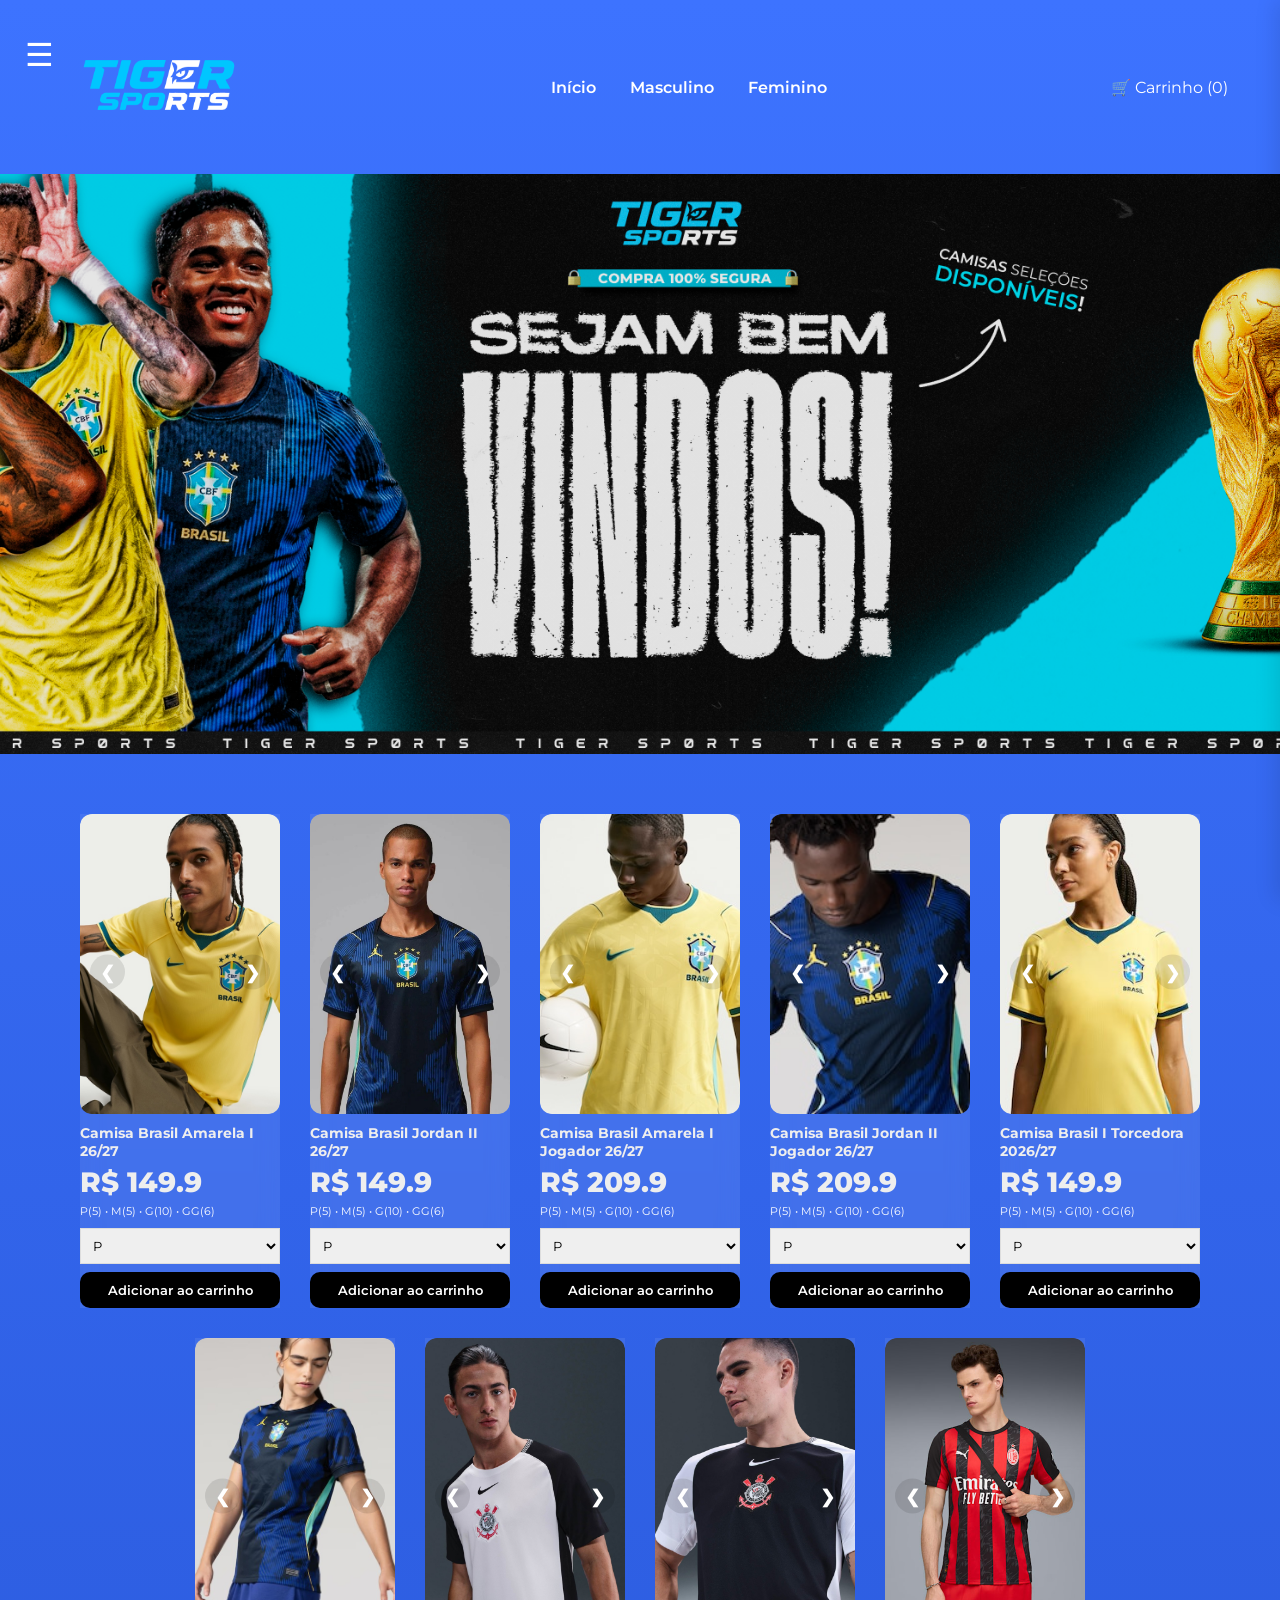
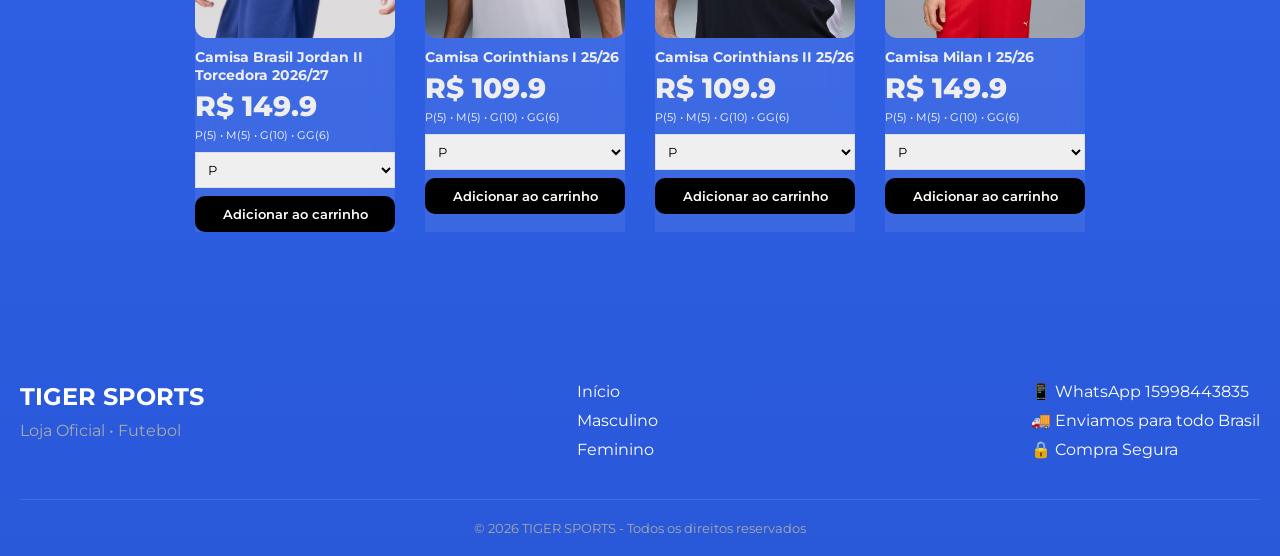
<file: index.html>
<!DOCTYPE html>
<html lang="pt-br">
<head>
  
<meta charset="UTF-8">
<meta name="viewport" content="width=device-width, initial-scale=1.0">
<title>Tiger Sports | Camisas de Futebol</title>
<link rel="icon" type="imagens/tiger.png" href="imagens/tiger.png">


<link rel="stylesheet" href="style.css">
<link href="https://fonts.googleapis.com/css2?family=Montserrat:wght@400;600;800&display=swap" rel="stylesheet">
<meta name="viewport" content="width=device-width, initial-scale=1.0">


</head>

<body>

<header>
 <div class="logo">
  <img src="imagens/logo.png" alt="">
 </div>

 
 <nav>
  <a href="index.html">Início</a>
  <a href="masculino.html">Masculino</a>
  <a href="feminino.html">Feminino</a>

  <!-- BOTÃO MENU -->
  <div class="menu-btn" onclick="abrirMenu()">
    ☰
  </div>
</nav>


<div id="sidebar" class="sidebar-menu">

  <span class="fechar" onclick="fecharMenu()">✕</span>

  <!-- TIMES BRASILEIROS -->
  <div class="menu-category">
    <h3>Times Brasileiros</h3>

    <a href="corinthians.html">Corinthians</a>
  </div>

  <!-- SELEÇÕES -->
  <div class="menu-category">
    <h3> Seleções</h3>

    <a href="brasil.html">Brasil</a>
  </div>

  <!-- EUROPEUS -->
  <div class="menu-category">
    <h3> Europeus</h3>

    <a href="milan.html">Milan</a>
    
  </div>

  </div>

 <div>
  <span class="cart-btn" onclick="toggleCart()">🛒 Carrinho (<span id="count">0</span>)</span>
 </div>
</header>

<div class="banner"></div>

<div class="container">


<div class="products home-products" id="products"></div>

</div>

<div class="cart" id="cart">
  <h2>
 Seu Carrinho
 <span class="close-cart" onclick="toggleCart()">✖</span>
</h2>
 <div class="cart-items" id="cartItems"></div>
 <button onclick="finalizar()">Finalizar no WhatsApp</button>
</div>

<script src="script.js"></script>
<script>
 render();
</script>
<div id="toast">✅ Item adicionado ao carrinho!</div>
<footer class="footer">

  <div class="footer-container">

    <div class="footer-logo">
      <h2>TIGER SPORTS</h2>
      <p>Loja Oficial • Futebol </p>
    </div>

    <div class="footer-links">
      <a href="index.html">Início</a>
      <a href="masculino.html">Masculino</a>
      <a href="feminino.html">Feminino</a>
    </div>

    <div class="footer-contact">
      <p>📱 WhatsApp 15998443835</p>
      <p>🚚 Enviamos para todo Brasil</p>
      <p>🔒 Compra Segura</p>
    </div>

  </div>

  <div class="footer-copy">
    © 2026 TIGER SPORTS - Todos os direitos reservados
  </div>

</footer>
</body>
</html>
</file>
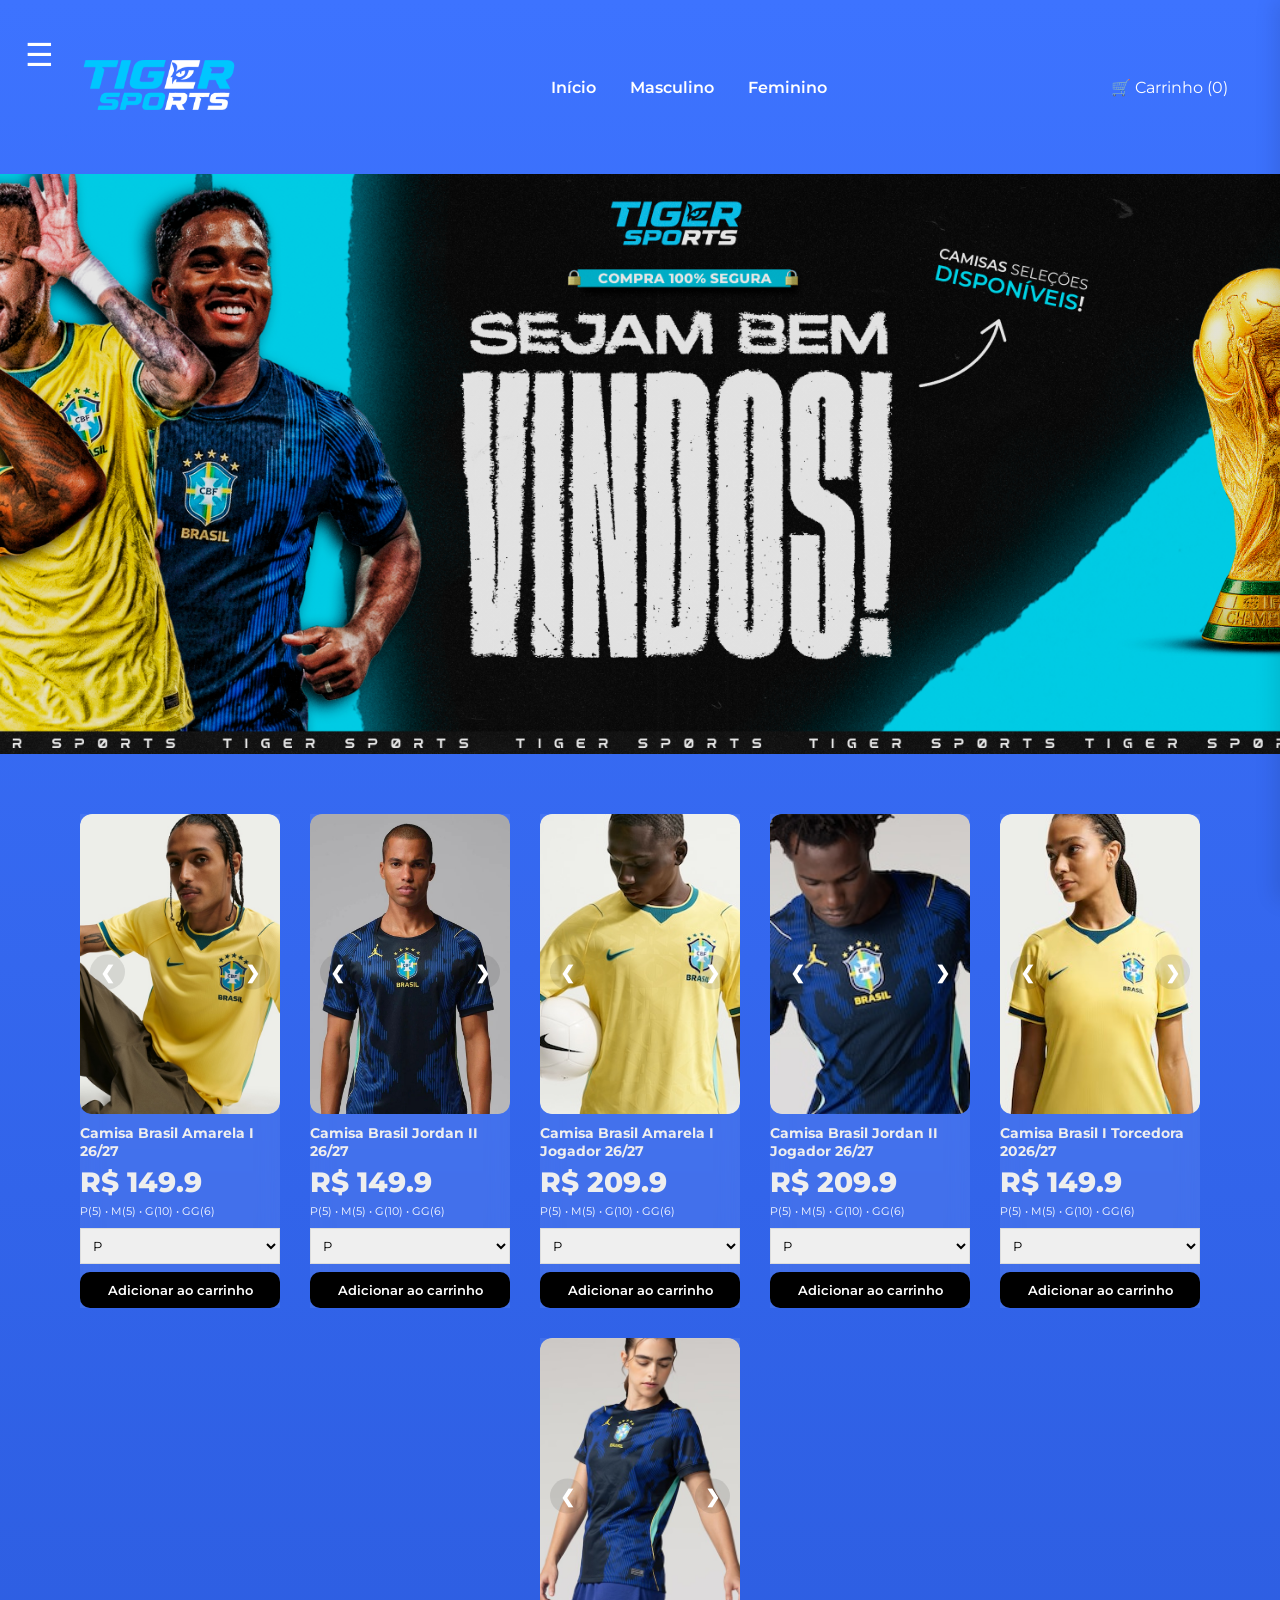
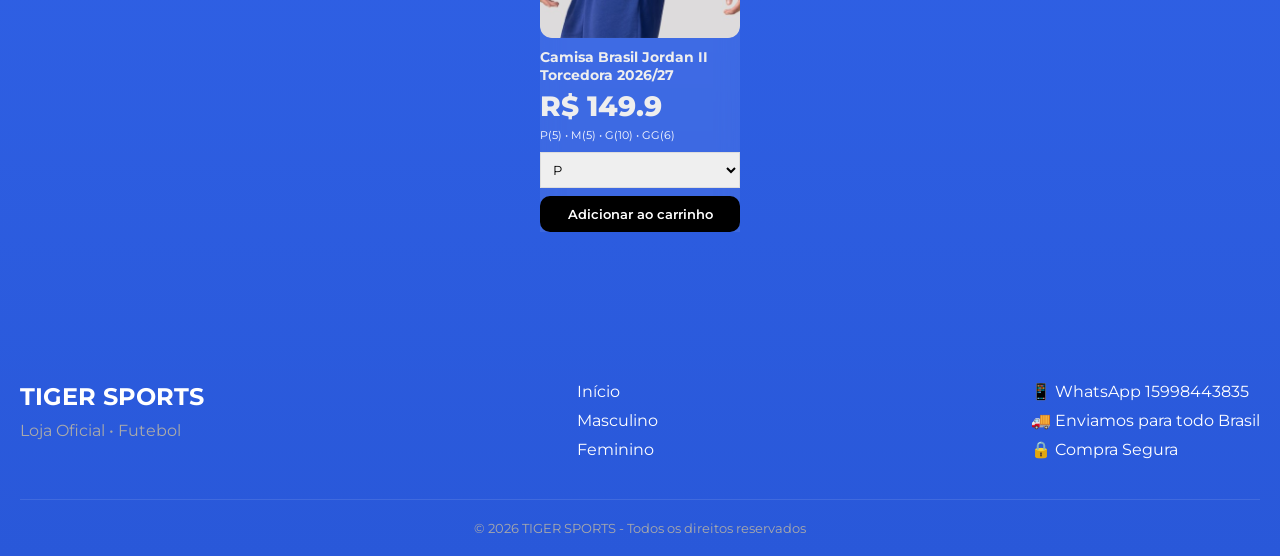
<file: brasil.html>
<!DOCTYPE html>
<html lang="pt-br">
<head>
  
<meta charset="UTF-8">
<meta name="viewport" content="width=device-width, initial-scale=1.0">
<title>Tiger Sports</title>
<link rel="icon" type="imagens/tiger.png" href="imagens/tiger.png">

<link rel="stylesheet" href="style.css">
<link href="https://fonts.googleapis.com/css2?family=Montserrat:wght@400;600;800&display=swap" rel="stylesheet">
<meta name="viewport" content="width=device-width, initial-scale=1.0">


</head>

<body>

<header>
 <div class="logo">
  <img src="imagens/logo.png" alt="">
 </div>

 
 <nav>
  <a href="index.html">Início</a>
  <a href="masculino.html">Masculino</a>
  <a href="feminino.html">Feminino</a>

  <!-- BOTÃO MENU -->
  <div class="menu-btn" onclick="abrirMenu()">
    ☰
  </div>
</nav>


<div id="sidebar" class="sidebar-menu">

  <span class="fechar" onclick="fecharMenu()">✕</span>

  <!-- TIMES BRASILEIROS -->
  <div class="menu-category">
    <h3>Times Brasileiros</h3>

    <a href="corinthians.html">Corinthians</a>
  </div>

  <!-- SELEÇÕES -->
  <div class="menu-category">
    <h3> Seleções</h3>

    <a href="brasil.html">Brasil</a>
  </div>

  <!-- EUROPEUS -->
  <div class="menu-category">
    <h3> Europeus</h3>

    <a href="milan.html">Milan</a>
    
  </div>

  </div>

 <div>
  <span class="cart-btn" onclick="toggleCart()">🛒 Carrinho (<span id="count">0</span>)</span>
 </div>
</header>

<div class="banner"></div>

<div class="container">


<div class="products home-products" id="products"></div>

</div>

<div class="cart" id="cart">
  <h2>
 Seu Carrinho
 <span class="close-cart" onclick="toggleCart()">✖</span>
</h2>
 <div class="cart-items" id="cartItems"></div>
 <button onclick="finalizar()">Finalizar no WhatsApp</button>
</div>

<script src="script.js"></script>

<script>
 render(null, "brasil");
</script>

<div id="toast">✅ Item adicionado ao carrinho!</div>
<footer class="footer">

  <div class="footer-container">

    <div class="footer-logo">
      <h2>TIGER SPORTS</h2>
      <p>Loja Oficial • Futebol </p>
    </div>

    <div class="footer-links">
      <a href="index.html">Início</a>
      <a href="masculino.html">Masculino</a>
      <a href="feminino.html">Feminino</a>
    </div>

    <div class="footer-contact">
      <p>📱 WhatsApp 15998443835</p>
      <p>🚚 Enviamos para todo Brasil</p>
      <p>🔒 Compra Segura</p>
    </div>

  </div>

  <div class="footer-copy">
    © 2026 TIGER SPORTS - Todos os direitos reservados
  </div>

</footer>
</body>
</html>
</file>
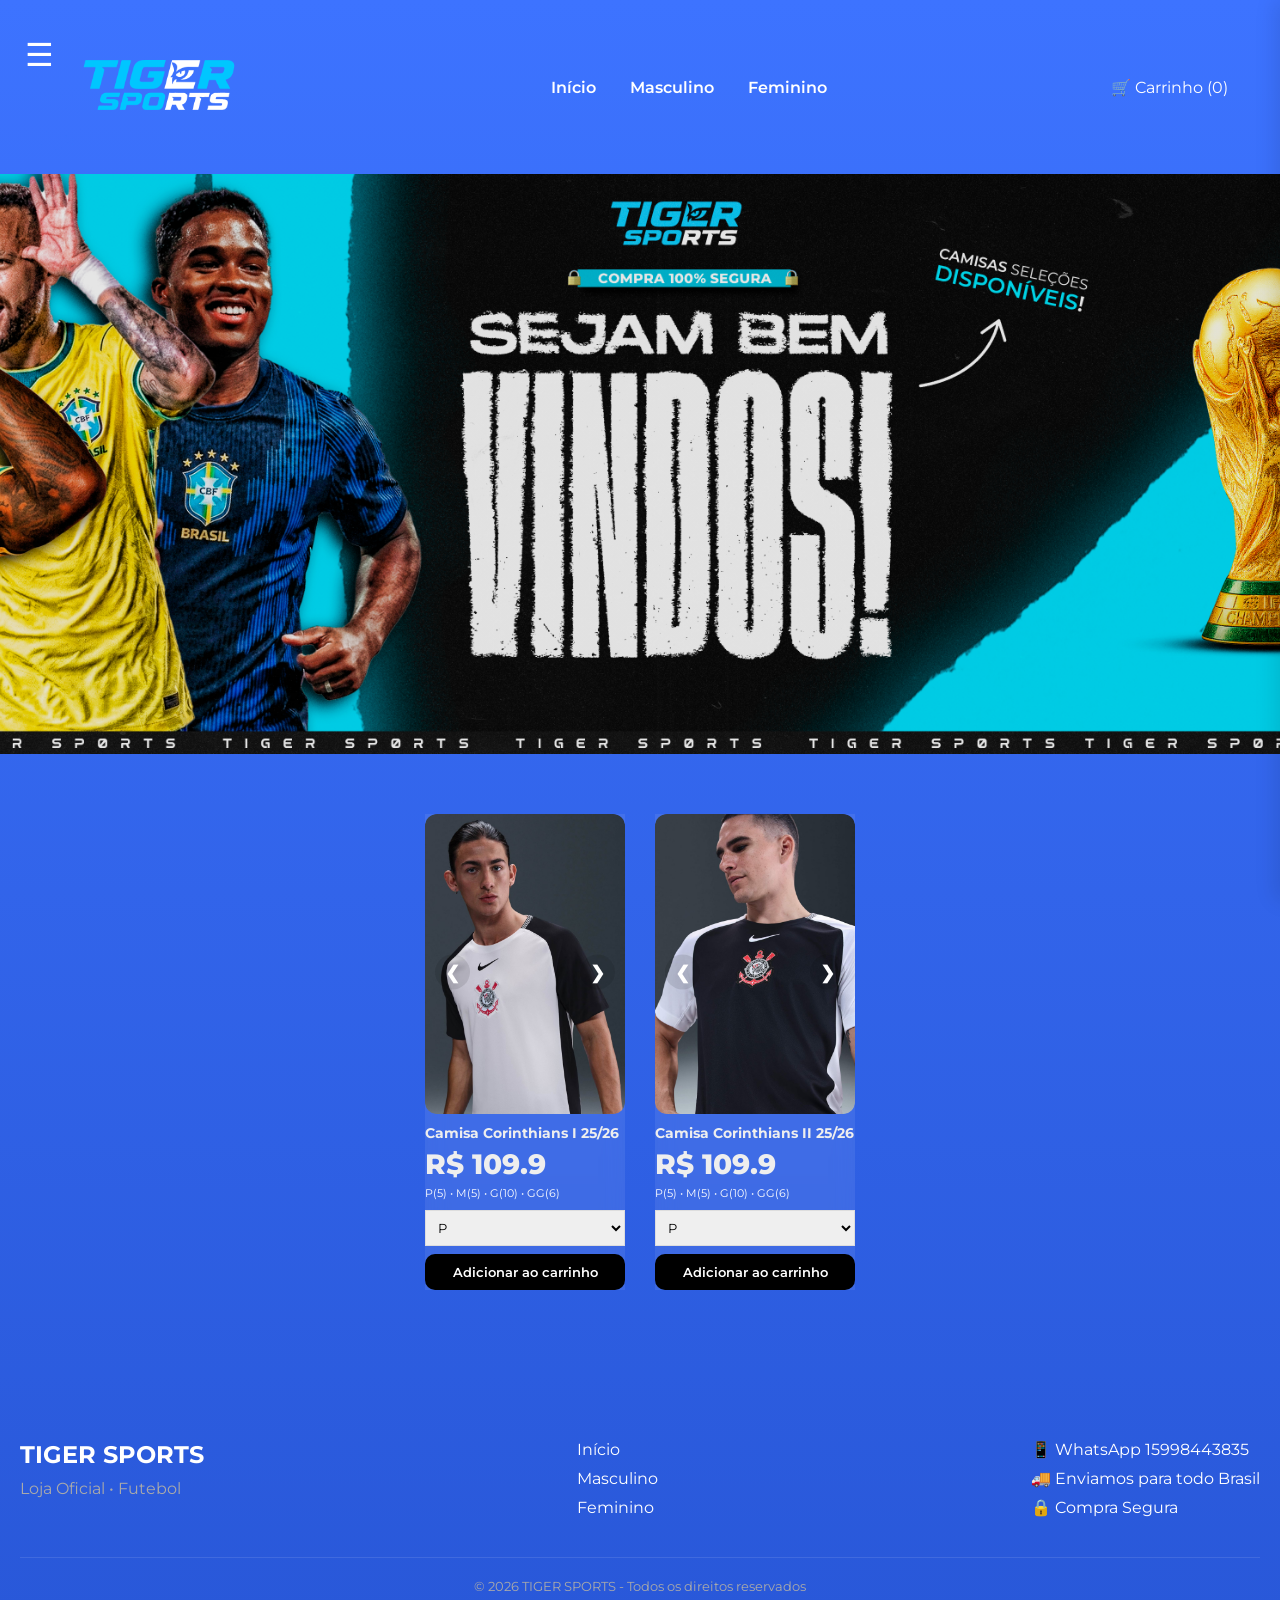
<file: corinthians.html>
<!DOCTYPE html>
<html lang="pt-br">
<head>
  
<meta charset="UTF-8">
<meta name="viewport" content="width=device-width, initial-scale=1.0">
<title>Tiger Sports</title>
<link rel="icon" type="imagens/tiger.png" href="imagens/tiger.png">

<link rel="stylesheet" href="style.css">
<link href="https://fonts.googleapis.com/css2?family=Montserrat:wght@400;600;800&display=swap" rel="stylesheet">
<meta name="viewport" content="width=device-width, initial-scale=1.0">


</head>

<body>

<header>
 <div class="logo">
  <img src="imagens/logo.png" alt="">
 </div>

 
 <nav>
  <a href="index.html">Início</a>
  <a href="masculino.html">Masculino</a>
  <a href="feminino.html">Feminino</a>

  <!-- BOTÃO MENU -->
  <div class="menu-btn" onclick="abrirMenu()">
    ☰
  </div>
</nav>


<div id="sidebar" class="sidebar-menu">

  <span class="fechar" onclick="fecharMenu()">✕</span>

  <!-- TIMES BRASILEIROS -->
  <div class="menu-category">
    <h3>Times Brasileiros</h3>

    <a href="corinthians.html">Corinthians</a>
  </div>

  <!-- SELEÇÕES -->
  <div class="menu-category">
    <h3> Seleções</h3>

    <a href="brasil.html">Brasil</a>
  </div>

  <!-- EUROPEUS -->
  <div class="menu-category">
    <h3> Europeus</h3>

    <a href="milan.html">Milan</a>
    
  </div>

  </div>

 <div>
  <span class="cart-btn" onclick="toggleCart()">🛒 Carrinho (<span id="count">0</span>)</span>
 </div>
</header>

<div class="banner"></div>

<div class="container">


<div class="products home-products" id="products"></div>

</div>

<div class="cart" id="cart">
  <h2>
 Seu Carrinho
 <span class="close-cart" onclick="toggleCart()">✖</span>
</h2>
 <div class="cart-items" id="cartItems"></div>
 <button onclick="finalizar()">Finalizar no WhatsApp</button>
</div>

<script src="script.js"></script>

<script>
 render(null, "corinthians");
</script>

<div id="toast">✅ Item adicionado ao carrinho!</div>
<footer class="footer">

  <div class="footer-container">

    <div class="footer-logo">
      <h2>TIGER SPORTS</h2>
      <p>Loja Oficial • Futebol </p>
    </div>

    <div class="footer-links">
      <a href="index.html">Início</a>
      <a href="masculino.html">Masculino</a>
      <a href="feminino.html">Feminino</a>
    </div>

    <div class="footer-contact">
      <p>📱 WhatsApp 15998443835</p>
      <p>🚚 Enviamos para todo Brasil</p>
      <p>🔒 Compra Segura</p>
    </div>

  </div>

  <div class="footer-copy">
    © 2026 TIGER SPORTS - Todos os direitos reservados
  </div>

</footer>
</body>
</html>
</file>
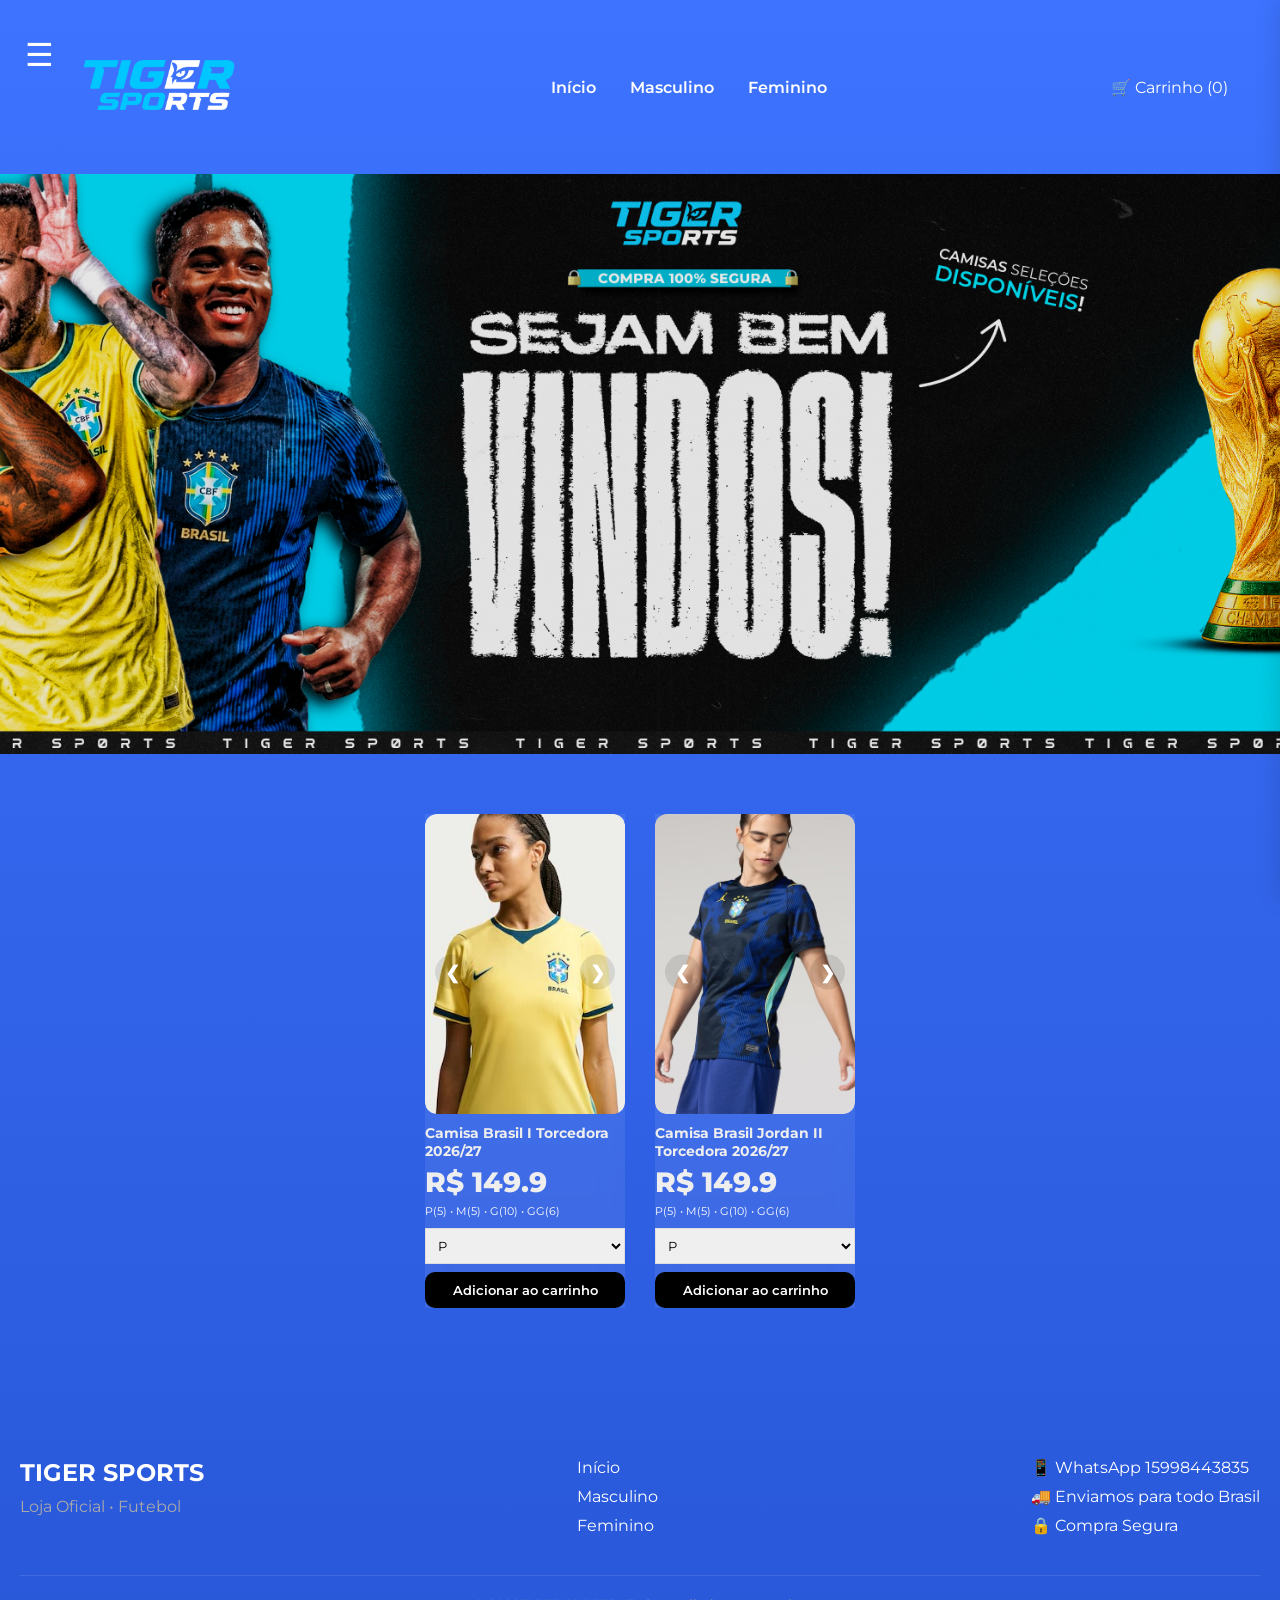
<file: feminino.html>
<!DOCTYPE html>
<html lang="pt-br">
<head>
  
<meta charset="UTF-8">
<meta name="viewport" content="width=device-width, initial-scale=1.0">
<title>Tiger Sports</title>
<link rel="icon" type="imagens/tiger.png" href="imagens/tiger.png">
<link rel="stylesheet" href="style.css">
<link href="https://fonts.googleapis.com/css2?family=Montserrat:wght@400;600;800&display=swap" rel="stylesheet">
<meta name="viewport" content="width=device-width, initial-scale=1.0">

</head>

<body>

<header>
 <div class="logo">
  <img src="imagens/logo.png" alt="">
 </div>

 
 <nav>
  <a href="index.html">Início</a>
  <a href="masculino.html">Masculino</a>
  <a href="feminino.html">Feminino</a>

  <!-- BOTÃO MENU -->
  <div class="menu-btn" onclick="abrirMenu()">
    ☰
  </div>
</nav>


<div id="sidebar" class="sidebar-menu">

  <span class="fechar" onclick="fecharMenu()">✕</span>

  <!-- TIMES BRASILEIROS -->
  <div class="menu-category">
    <h3>Times Brasileiros</h3>

    <a href="corinthians.html">Corinthians</a>
  </div>

  <!-- SELEÇÕES -->
  <div class="menu-category">
    <h3> Seleções</h3>

    <a href="brasil.html">Brasil</a>
  </div>

  <!-- EUROPEUS -->
  <div class="menu-category">
    <h3> Europeus</h3>

    <a href="milan.html">Milan</a>
    
  </div>

  </div>
  
</nav>
 </nav>

 <div>
  <span class="cart-btn" onclick="toggleCart()">🛒 Carrinho (<span id="count">0</span>)</span>
 </div>
</header>

<div class="banner"></div>

<div class="container">


<div class="products" id="products"></div>

</div>

<div class="cart" id="cart">
  <h2>
 Seu Carrinho
 <span class="close-cart" onclick="toggleCart()">✖</span>
</h2>
 <div class="cart-items" id="cartItems"></div>
 <button onclick="finalizar()">Finalizar no WhatsApp</button>
</div>

<script src="script.js"></script>

<script>
render("feminino");
</script>
<div id="toast">✅ Item adicionado ao carrinho!</div>
<footer class="footer">

  <div class="footer-container">

    <div class="footer-logo">
      <h2>TIGER SPORTS</h2>
      <p>Loja Oficial • Futebol </p>
    </div>

    <div class="footer-links">
      <a href="index.html">Início</a>
      <a href="masculino.html">Masculino</a>
      <a href="feminino.html">Feminino</a>
    </div>

    <div class="footer-contact">
      <p>📱 WhatsApp 15998443835</p>
      <p>🚚 Enviamos para todo Brasil</p>
      <p>🔒 Compra Segura</p>
    </div>

  </div>

  <div class="footer-copy">
    © 2026 TIGER SPORTS - Todos os direitos reservados
  </div>

</footer>
</body>
</html>
</file>
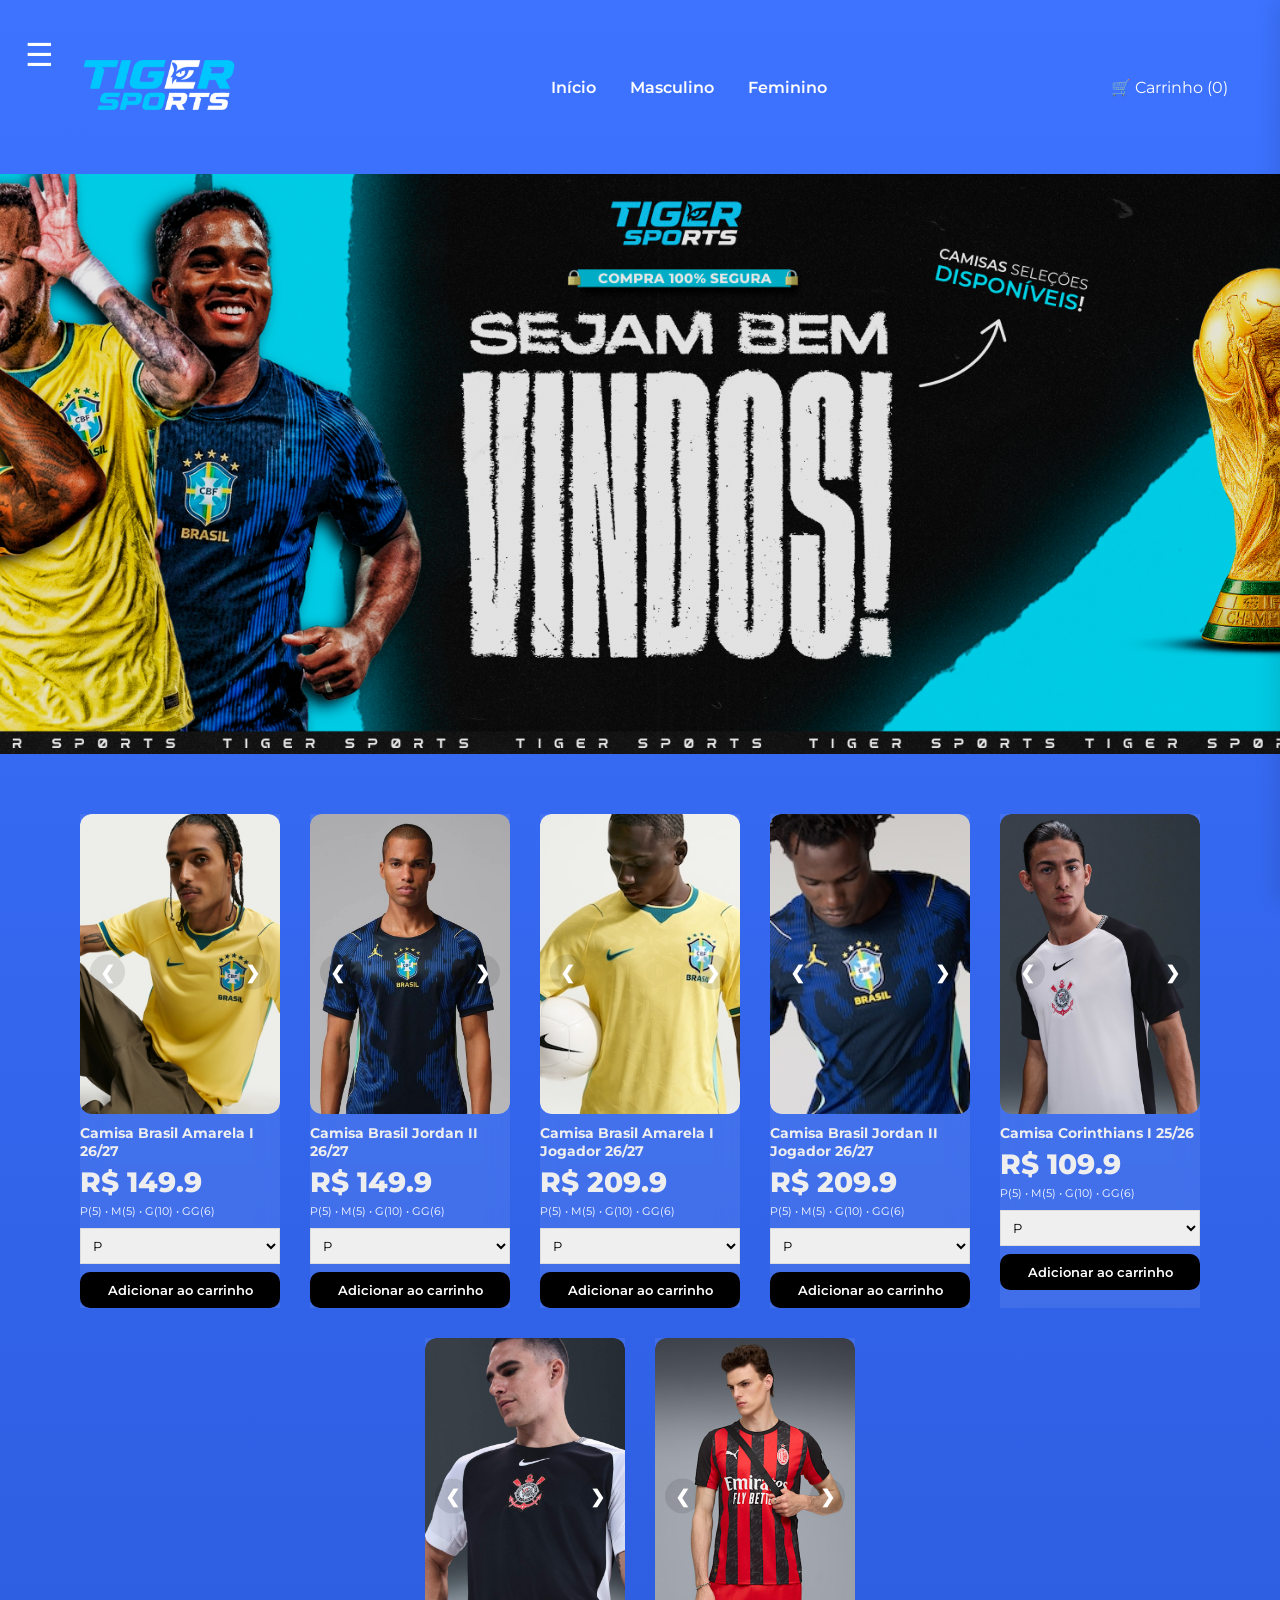
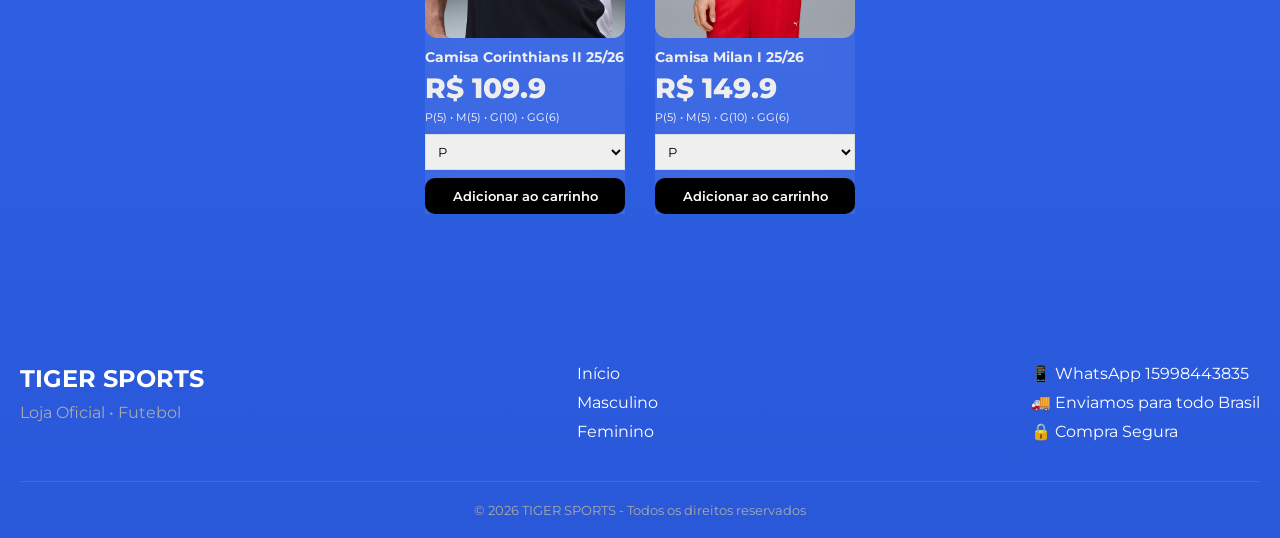
<file: masculino.html>
<!DOCTYPE html>
<html lang="pt-br">
<head>
  
<meta charset="UTF-8">
<meta name="viewport" content="width=device-width, initial-scale=1.0">
<title>Tiger Sports</title>
<link rel="icon" type="imagens/tiger.png" href="imagens/tiger.png">

<link rel="stylesheet" href="style.css">
<link href="https://fonts.googleapis.com/css2?family=Montserrat:wght@400;600;800&display=swap" rel="stylesheet">
<meta name="viewport" content="width=device-width, initial-scale=1.0">

</head>

<body>

<header>
 <div class="logo">
  <img src="imagens/logo.png" alt="">
 </div>

 
 <nav>
  <a href="index.html">Início</a>
  <a href="masculino.html">Masculino</a>
  <a href="feminino.html">Feminino</a>

  <!-- BOTÃO MENU -->
  <div class="menu-btn" onclick="abrirMenu()">
    ☰
  </div>
</nav>


<div id="sidebar" class="sidebar-menu">

  <span class="fechar" onclick="fecharMenu()">✕</span>

  <!-- TIMES BRASILEIROS -->
  <div class="menu-category">
    <h3>Times Brasileiros</h3>

    <a href="corinthians.html">Corinthians</a>
  </div>

  <!-- SELEÇÕES -->
  <div class="menu-category">
    <h3> Seleções</h3>

    <a href="brasil.html">Brasil</a>
  </div>

  <!-- EUROPEUS -->
  <div class="menu-category">
    <h3> Europeus</h3>

    <a href="milan.html">Milan</a>
    
  </div>

  </div>
  
</nav>
 </nav>

 <div>
  <span class="cart-btn" onclick="toggleCart()">🛒 Carrinho (<span id="count">0</span>)</span>
 </div>
</header>

<div class="banner"></div>

<div class="container">


<div class="products" id="products"></div>

</div>

<div class="cart" id="cart">
  <h2>
 Seu Carrinho
 <span class="close-cart" onclick="toggleCart()">✖</span>
</h2>
 <div class="cart-items" id="cartItems"></div>
 <button onclick="finalizar()">Finalizar no WhatsApp</button>
</div>

<script src="script.js"></script>

<script>
render("masculino");
</script>
<div id="toast">✅ Item adicionado ao carrinho!</div>
<footer class="footer">

  <div class="footer-container">

    <div class="footer-logo">
      <h2>TIGER SPORTS</h2>
      <p>Loja Oficial • Futebol</p>
    </div>

    <div class="footer-links">
      <a href="index.html">Início</a>
      <a href="masculino.html">Masculino</a>
      <a href="feminino.html">Feminino</a>
    </div>

    <div class="footer-contact">
      <p>📱 WhatsApp 15998443835</p>
      <p>🚚 Enviamos para todo Brasil</p>
      <p>🔒 Compra Segura</p>
    </div>

  </div>

  <div class="footer-copy">
    © 2026 TIGER SPORTS - Todos os direitos reservados
  </div>

</footer>
</body>
</html>
</file>
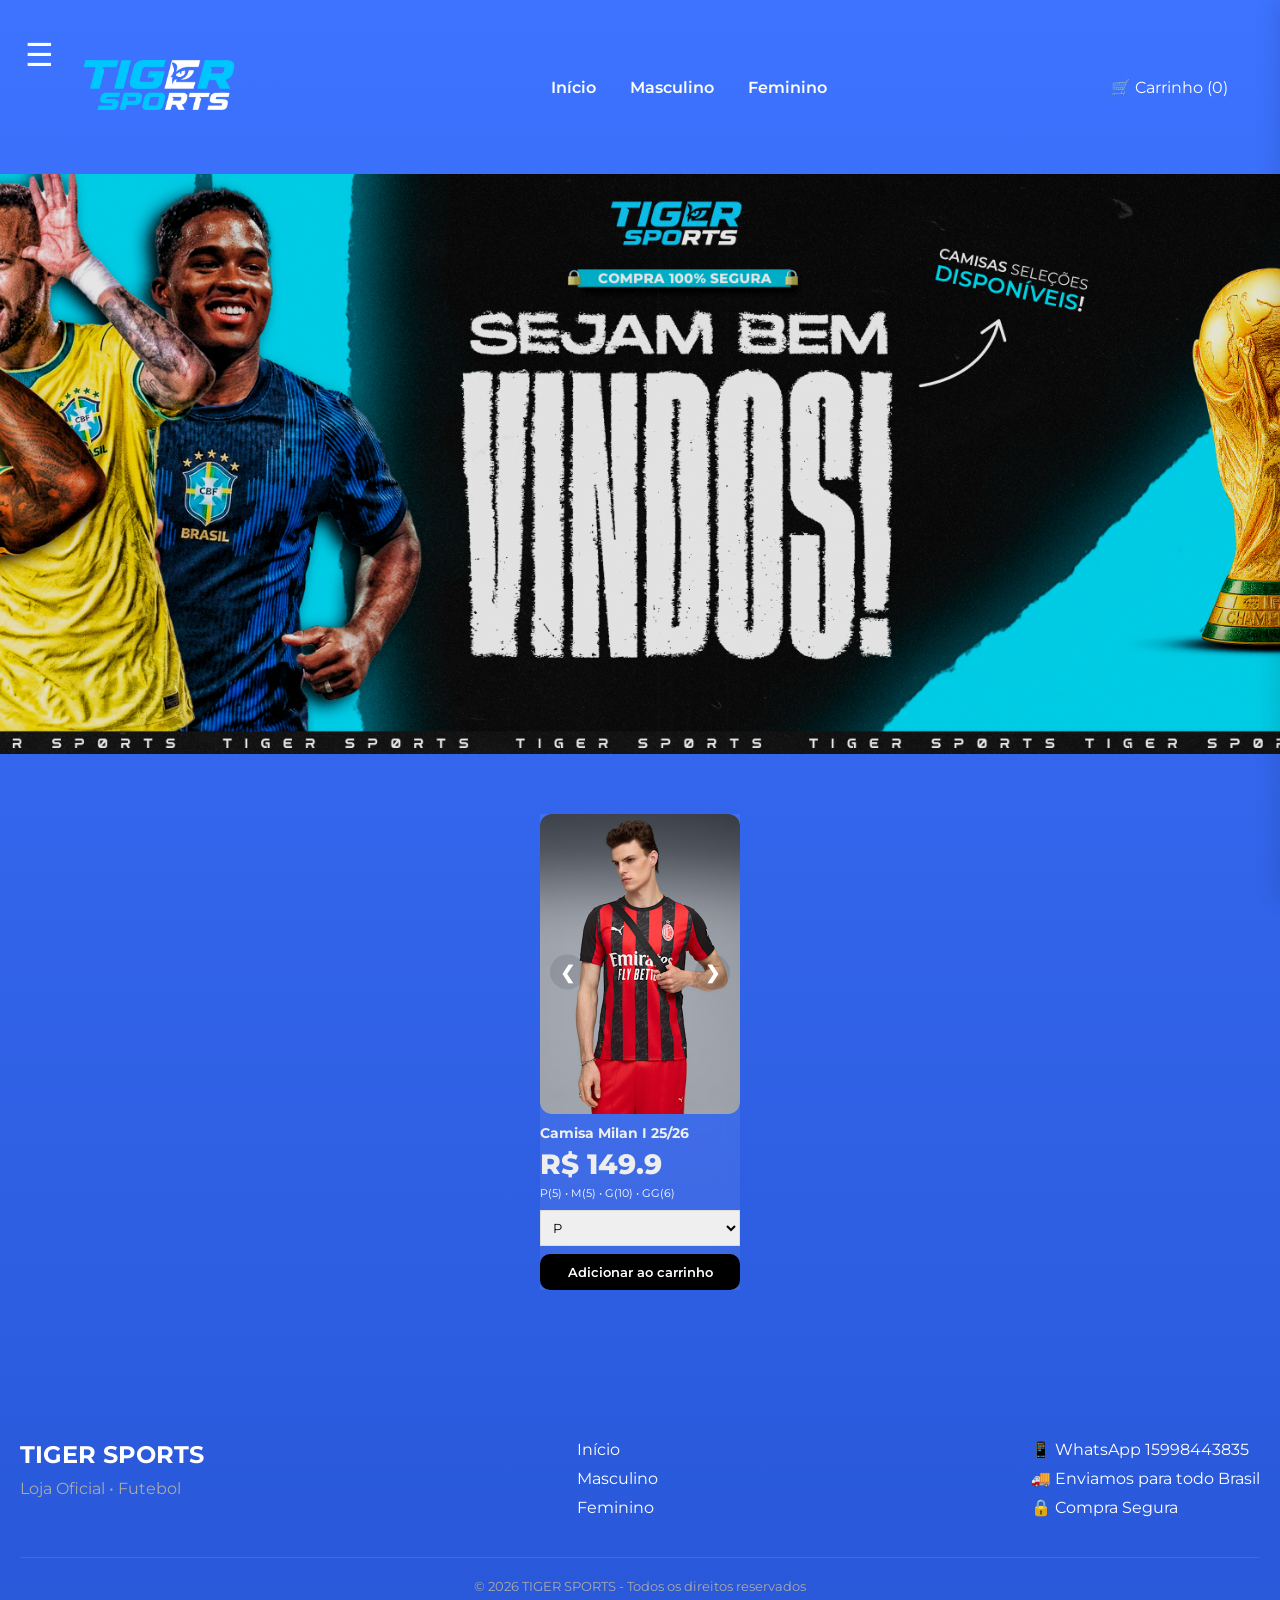
<file: milan.html>
<!DOCTYPE html>
<html lang="pt-br">
<head>
  
<meta charset="UTF-8">
<meta name="viewport" content="width=device-width, initial-scale=1.0">
<title>Tiger Sports</title>
<link rel="icon" type="imagens/tiger.png" href="imagens/tiger.png">

<link rel="stylesheet" href="style.css">
<link href="https://fonts.googleapis.com/css2?family=Montserrat:wght@400;600;800&display=swap" rel="stylesheet">
<meta name="viewport" content="width=device-width, initial-scale=1.0">


</head>

<body>

<header>
 <div class="logo">
  <img src="imagens/logo.png" alt="">
 </div>

 
 <nav>
  <a href="index.html">Início</a>
  <a href="masculino.html">Masculino</a>
  <a href="feminino.html">Feminino</a>

  <!-- BOTÃO MENU -->
  <div class="menu-btn" onclick="abrirMenu()">
    ☰
  </div>
</nav>


<div id="sidebar" class="sidebar-menu">

  <span class="fechar" onclick="fecharMenu()">✕</span>

  <!-- TIMES BRASILEIROS -->
  <div class="menu-category">
    <h3>Times Brasileiros</h3>

    <a href="corinthians.html">Corinthians</a>
  </div>

  <!-- SELEÇÕES -->
  <div class="menu-category">
    <h3> Seleções</h3>

    <a href="brasil.html">Brasil</a>
  </div>

  <!-- EUROPEUS -->
  <div class="menu-category">
    <h3> Europeus</h3>

    <a href="milan.html">Milan</a>
    
  </div>

  </div>

 <div>
  <span class="cart-btn" onclick="toggleCart()">🛒 Carrinho (<span id="count">0</span>)</span>
 </div>
</header>

<div class="banner"></div>

<div class="container">


<div class="products home-products" id="products"></div>

</div>

<div class="cart" id="cart">
  <h2>
 Seu Carrinho
 <span class="close-cart" onclick="toggleCart()">✖</span>
</h2>
 <div class="cart-items" id="cartItems"></div>
 <button onclick="finalizar()">Finalizar no WhatsApp</button>
</div>

<script src="script.js"></script>

<script>
 render(null, "milan");
</script>

<div id="toast">✅ Item adicionado ao carrinho!</div>
<footer class="footer">

  <div class="footer-container">

    <div class="footer-logo">
      <h2>TIGER SPORTS</h2>
      <p>Loja Oficial • Futebol </p>
    </div>

    <div class="footer-links">
      <a href="index.html">Início</a>
      <a href="masculino.html">Masculino</a>
      <a href="feminino.html">Feminino</a>
    </div>

    <div class="footer-contact">
      <p>📱 WhatsApp 15998443835</p>
      <p>🚚 Enviamos para todo Brasil</p>
      <p>🔒 Compra Segura</p>
    </div>

  </div>

  <div class="footer-copy">
    © 2026 TIGER SPORTS - Todos os direitos reservados
  </div>

</footer>
</body>
</html>
</file>
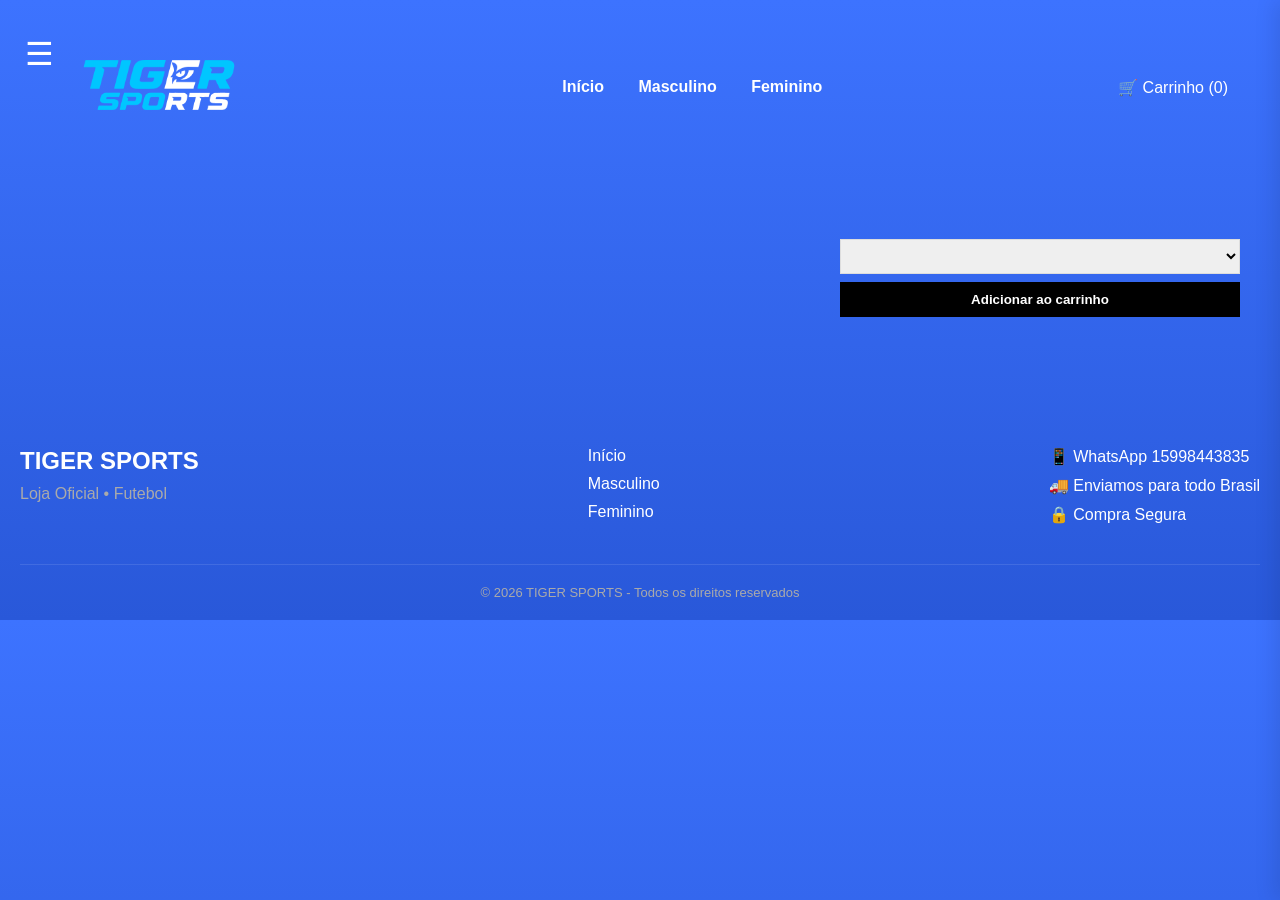
<file: produto.html>
<!DOCTYPE html>
<html lang="pt-br">
<head>
<meta charset="UTF-8">
<meta name="viewport" content="width=device-width, initial-scale=1.0">

<title>Produto</title>
<link rel="icon" type="imagens/tiger.png" href="imagens/tiger.png">

<header>
 <div class="logo">
  <img src="imagens/logo.png" alt="">
 </div>

 
 <nav>
  <a href="index.html">Início</a>
  <a href="masculino.html">Masculino</a>
  <a href="feminino.html">Feminino</a>

  <!-- BOTÃO MENU -->
  <div class="menu-btn" onclick="abrirMenu()">
    ☰
  </div>
</nav>


<div id="sidebar" class="sidebar-menu">

  <span class="fechar" onclick="fecharMenu()">✕</span>

  <!-- TIMES BRASILEIROS -->
  <div class="menu-category">
    <h3>Times Brasileiros</h3>

    <a href="corinthians.html">Corinthians</a>
  </div>

  <!-- SELEÇÕES -->
  <div class="menu-category">
    <h3> Seleções</h3>

    <a href="brasil.html">Brasil</a>
  </div>

  <!-- EUROPEUS -->
  <div class="menu-category">
    <h3> Europeus</h3>

    <a href="milan.html">Milan</a>
    
  </div>

  </div>

 <div>
  <span class="cart-btn" onclick="toggleCart()">🛒 Carrinho (<span id="count">0</span>)</span>
 </div>
</header>

<link rel="stylesheet" href="style.css">
</head>

<body>

<div class="produto-page">

  <div class="produto-imagens" id="produtoImagens"></div>

  <div class="produto-info">

    <h1 id="produtoNome"></h1>

    <div class="produto-preco" id="produtoPreco"></div>

    <div class="produto-stock" id="produtoStock"></div>

    <select id="produtoTamanho"></select>

    <button onclick="comprarProduto()">
      Adicionar ao carrinho
    </button>

    <div class="cart" id="cart">

  <h2>
    Seu Carrinho
    <span class="close-cart"
    onclick="toggleCart()">✖</span>
  </h2>

  <div class="cart-items" id="cartItems"></div>

  <button type="button"
  onclick="finalizar()">
    Finalizar no WhatsApp
  </button>

  <span class="cart-btn" onclick="toggleCart()">
 🛒 Carrinho (<span id="count">0</span>)
</span>

</div>

  </div>

</div>

<script src="script.js"></script>

<script>
 render();
 updateCart();
</script>

<script>

updateCart();

const index = localStorage.getItem('produtoSelecionado');

const p = produtos[index];

document.getElementById('produtoNome')
.innerText = p.nome;

document.getElementById('produtoPreco')
.innerText = `R$ ${p.preco}`;

document.getElementById('produtoStock')
.innerText =
Object.keys(p.estoque)
.map(t => `${t}(${p.estoque[t]})`)
.join(' • ');

document.getElementById('produtoTamanho')
.innerHTML =
Object.keys(p.estoque)
.map(t => `<option>${t}</option>`)
.join('');

document.getElementById('produtoImagens')
.innerHTML =
p.imagens.map(img => `
  <img src="${img}">
`).join('');

function comprarProduto(){

 let size =
 document.getElementById('produtoTamanho').value;

 if(p.estoque[size] > 0){

   p.estoque[size]--;

   carrinho.push({
     nome:p.nome,
     preco:p.preco,
     size,
     index:index
   });

   localStorage.setItem(
    'carrinho',
    JSON.stringify(carrinho)
   );

   updateCart();

   mostrarToast('✅ Item adicionado!');

 }else{

   mostrarToast('❌ Produto esgotado');

 }

}

</script>

</script>

<div id="toast"></div>

<footer class="footer">

  <div class="footer-container">

    <div class="footer-logo">
      <h2>TIGER SPORTS</h2>
      <p>Loja Oficial • Futebol </p>
    </div>

    <div class="footer-links">
      <a href="index.html">Início</a>
      <a href="masculino.html">Masculino</a>
      <a href="feminino.html">Feminino</a>
    </div>

    <div class="footer-contact">
      <p>📱 WhatsApp 15998443835</p>
      <p>🚚 Enviamos para todo Brasil</p>
      <p>🔒 Compra Segura</p>
    </div>

  </div>

  <div class="footer-copy">
    © 2026 TIGER SPORTS - Todos os direitos reservados
  </div>

</footer>

</body>
</html>
</file>
<file: style.css>
*{
 margin:0;
 padding:0;
 box-sizing:border-box;
 font-family:'Montserrat',sans-serif;
}

body{
    background: linear-gradient(
      180deg,
      #3d73ff,
      #2958d9
    );
}

/* HEADER */
header{
    display:flex;
    justify-content:space-between;
    align-items:center;
    padding:20px 40px;
}

.logo img {
  height: 130px;
}

nav a{
 margin:0 15px;
 text-decoration:none;
 color:#ffffff;
 font-weight:600;
}

/* BOTÃO MENU */
.menu-btn{
    font-size:32px;
    color:#fff;
    cursor:pointer;
    margin-left:auto;
}

.menu-btn{
    position:absolute;
    left: 25px;
    top:35px;
    font-size:32px;
    color:#fff;
    cursor:pointer;
}

/* MENU LATERAL */
.sidebar-menu{
    position:fixed;
    top:0;
    left:-300px;
    width:260px;
    height:100%;
    background:#111;
    padding:30px 20px;
    transition:0.4s;
    z-index:99999;
    display:flex;
    flex-direction:column;
    gap:20px;
}

/* MENU ABERTO */
.sidebar-menu.open{
    left:0;
}

.sidebar-menu h2{
    color:#fff;
    margin-bottom:20px;
}

.sidebar-menu a{
    color:#fff;
    text-decoration:none;
    font-size:18px;
    transition:0.3s;
}

.sidebar-menu a:hover{
    color:#3676ff;
}

/* BOTÃO FECHAR */
.fechar{
    color:#fff;
    font-size:25px;
    cursor:pointer;
    align-self:flex-end;
}

.menu-category{
    margin-bottom:30px;
}

.menu-category h3{
    color:#3676ff;
    margin-bottom:15px;
    font-size:18px;
}

.menu-category a{
    display:block;
    color:#fff;
    text-decoration:none;
    margin-bottom:12px;
    font-size:16px;
    transition:0.3s;
}

.menu-category a:hover{
    color:#3676ff;
    padding-left:5px;
}

.produto-page{
    display:grid;
    grid-template-columns: 1fr 400px;
    gap:40px;
    padding:40px;
    max-width:1400px;
    margin:auto;
}

.produto-imagens{
    display:grid;
    grid-template-columns:1fr 1fr;
    gap:20px;
}

.produto-imagens img{
    width:100%;
    border-radius:10px;
}

.produto-info{
    color:white;
    position:sticky;
    top:20px;
}

.produto-info h1{
    font-size:36px;
    margin-bottom:20px;
}

.produto-preco{
    font-size:32px;
    font-weight:bold;
    margin-bottom:20px;
}

.produto-stock{
    margin-bottom:20px;
}

@media(max-width:768px){

.produto-page{
    grid-template-columns:1fr;
    padding:20px;
}

.products{
    grid-template-columns: 1fr 1fr;
}

.produto-imagens{
    grid-template-columns:1fr;
}

.produto-info h1{
    font-size:28px;
}

}

.search{
 border:1px solid #ddd;
 padding:8px 12px;
 border-radius:20px;
}

/* BANNER */
.banner{
 height: 580px;
 background:
 linear-gradient(rgba(0,0,0,0.1), rgba(0,0,0,0.1)),
 url('imagens/banner-site.png') center/cover;
 display:flex;
 align-items:center;
 justify-content:center;
 color:#fff;
 font-size:28px;
 font-weight:800;
}

*{
    margin:0;
    padding:0;
    box-sizing:border-box;
}

/* LAYOUT */
.container{
 display:flex;
 padding:30px;
}

.sidebar{
 width:220px;
}

.products{
    display:flex;
    flex-wrap:wrap;
    justify-content:center;
    gap:30px;
    padding:30px;
    max-width:1400px;
    margin:auto;
}

.card{
    width:200px;
}

.card{
    background: rgba(255,255,255,.08);
    backdrop-filter: blur(10px);
}

/* CARD */
.card{
 cursor:pointer;
 color: #eee;
}

.card{
    transition: .3s;
}

.card:hover{
    transform: translateY(-8px);
    box-shadow: 0 10px 30px rgba(0,0,0,.25);
}

.card-img{
 position:relative;
 overflow:hidden;
}

.card img{
    width: 100%;
    aspect-ratio: 1/1;
    object-fit: cover;
}

.card button{
    background: #000;
    border-radius: 10px;
    transition: .3s;
}

.card button:hover{
    background: #222;
    transform: scale(1.02);
}


.card h3{
 font-size:14px;
 margin:10px 0 5px;
}

.price{
    font-size: 28px;
    font-weight: 800;
}

.stock{
 font-size:11px;
 color:#ffffff;
 margin:5px 0;
}

/* FORM */
select{
 width:100%;
 padding:8px;
 margin-top:5px;
 border:1px solid #ddd;
}

button{
 width:100%;
 padding:10px;
 margin-top:8px;
 background:#000;
 color:#fff;
 border:none;
 cursor:pointer;
 font-weight:600;
}

button:hover{
 background:#333;
}

/* CART */

.cart-btn{
 color:#fff;
 padding:8px 12px;
 border-radius:20px;
}

.cart-btn:hover{
 background:rgba(255,255,255,0.15);
}

.cart{
color: #000;
 position:fixed;
 top:0;
 right:-350px;
 width:350px;
 height:100%;
 background:#fff;
 box-shadow:-5px 0 20px rgba(0, 0, 0, 0.1);
 transition:.3s;
 padding:20px;
 display:flex;
 flex-direction:column;
 font-weight: 800;
}

.cart.open{
 right:0;
}

.cart h2{
 margin-bottom:15px;
 color: #000000;
}

.cart-items{
 flex:1;
 overflow:auto;
}

.cart-item{
    padding: 15px;
    margin-bottom: 15px;
    border-radius: 8px;

    color: #000; /* TEXTO PRETO */
}

.cart-item p{
    color: #000;
    margin: 5px 0;
    font-size: 16px;
    font-weight: 600;
}

.cart-item button{
    background: transparent;
    border: none;
    color: red;
    font-size: 20px;
    cursor: pointer;
}

.cart button{
 background:#18aaffe0;
}

.cart-btn{
 color:#ffffff;
}
.close-cart{
 float:right;
 cursor:pointer;
 font-size:18px;
 font-weight:bold;
}

.close-cart:hover{
 color:red;
}

.carousel{
 position:relative;
}

.carousel img{
 width:100%;
 height:300px;
 object-fit:cover;
 display:block;
}

/* BOTÕES */
.carousel button{
 position:absolute;
 top:50%;
 transform:translateY(-50%);
 width:35px;
 height:35px;
 border-radius:50%;
 background:rgba(0,0,0,0.1);
 color:#fff;
 border:none;
 cursor:pointer;
 font-size:18px;
 display:flex;
 align-items:center;
 justify-content:center;
}

/* POSIÇÃO */
.prev{
 left:10px;
}

.next{
 right:10px;
}

.carousel{
 position:relative;
 overflow:hidden;
 border-radius:10px;
}

.carousel img{
    width:100%;
    height:300px;
    object-fit:cover;
    border-radius:12px;
}

/* ZOOM */
/*.carousel:hover img{
 transform:scale(1.15);
}
nav a{
 text-decoration:none;
 color:white;
 margin:0 15px;
 font-weight:600;
 transition:0.3s;
}
 */
.footer{
    background:#00000000;
    color:#fff;
    margin-top:50px;
    padding:40px 20px 20px;
}

.footer-container{
    max-width:1400px;
    margin:auto;
    display:flex;
    justify-content:space-between;
    gap:40px;
    flex-wrap:wrap;
}

.footer-logo h2{
    font-size:24px;
    margin-bottom:10px;
}

.footer-logo p{
    color:#aaa;
}

.footer-links{
    display:flex;
    flex-direction:column;
    gap:10px;
}

.footer-links a{
    color:#fff;
    text-decoration:none;
    transition:0.3s;
}

.footer-links a:hover{
    opacity:0.7;
}

.footer-contact p{
    margin-bottom:10px;
}

.footer-copy{
    text-align:center;
    margin-top:30px;
    padding-top:20px;
    border-top:1px solid rgba(255,255,255,0.1);
    font-size:13px;
    color:#aaa;
}

nav a:hover{
 opacity:0.7;
}
.home-products{
    justify-content:center;
    max-width:1600px;
    margin:auto;
}

/* RESPONSIVO MOBILE */
*{
  margin:0;
  padding:0;
  box-sizing:border-box;
}

@media (max-width: 768px){

header{
    flex-direction:column;
    gap:15px;
    padding:15px;
}

.footer-container{
    flex-direction:column;
    text-align:center;
}

nav{
    display:flex;
    gap:15px;
    flex-wrap:wrap;
    justify-content:center;
}

@media(max-width:768px){

  .banner{
    height: 112px;
    background-size:contain;
    background-position:center;
    margin:0;
    padding:0;
  }

}
.products,
.home-products{
    display:grid;
    grid-template-columns: 4fr ;
    gap:15px;
    padding:15px;
}

.card{
    width:100%;
}

.carousel img{
    width:100%;
    height:300px;
    object-fit:contain;
    background:#f5f5f5;
    border-radius:12px;
}

h3{
    font-size:14px;
}

.price{
    font-size:20px;
}

button{
    padding:12px;
    font-size:14px;
}

select{
    padding:10px;
}

.cart{
    width:80%;
}

.search{
    width:100%;
}

}
#toast{
    position:fixed;
    bottom:20px;
    left:50%;
    transform:translateX(-50%);
    background:#111;
    color:#fff;
    padding:14px 22px;
    border-radius:10px;
    font-weight:bold;
    font-size:14px;
    opacity:0;
    pointer-events:none;
    transition:0.4s;
    z-index:9999;
}

#toast.show{
    opacity:1;
    bottom:40px;
}

@media(max-width:768px){

    #toast{
        width:85%;
        text-align:center;
        font-size:16px;
        padding:16px;
        border-radius:12px;
    }

}
.esgotado{
    background:#111;
    color:#ff4d4d;
    text-align:center;
    padding:14px;
    border-radius:8px;
    font-weight:bold;
    margin-top:10px;
}




*{
    margin:0;
    padding:0;
    box-sizing:border-box;
}
</file>
